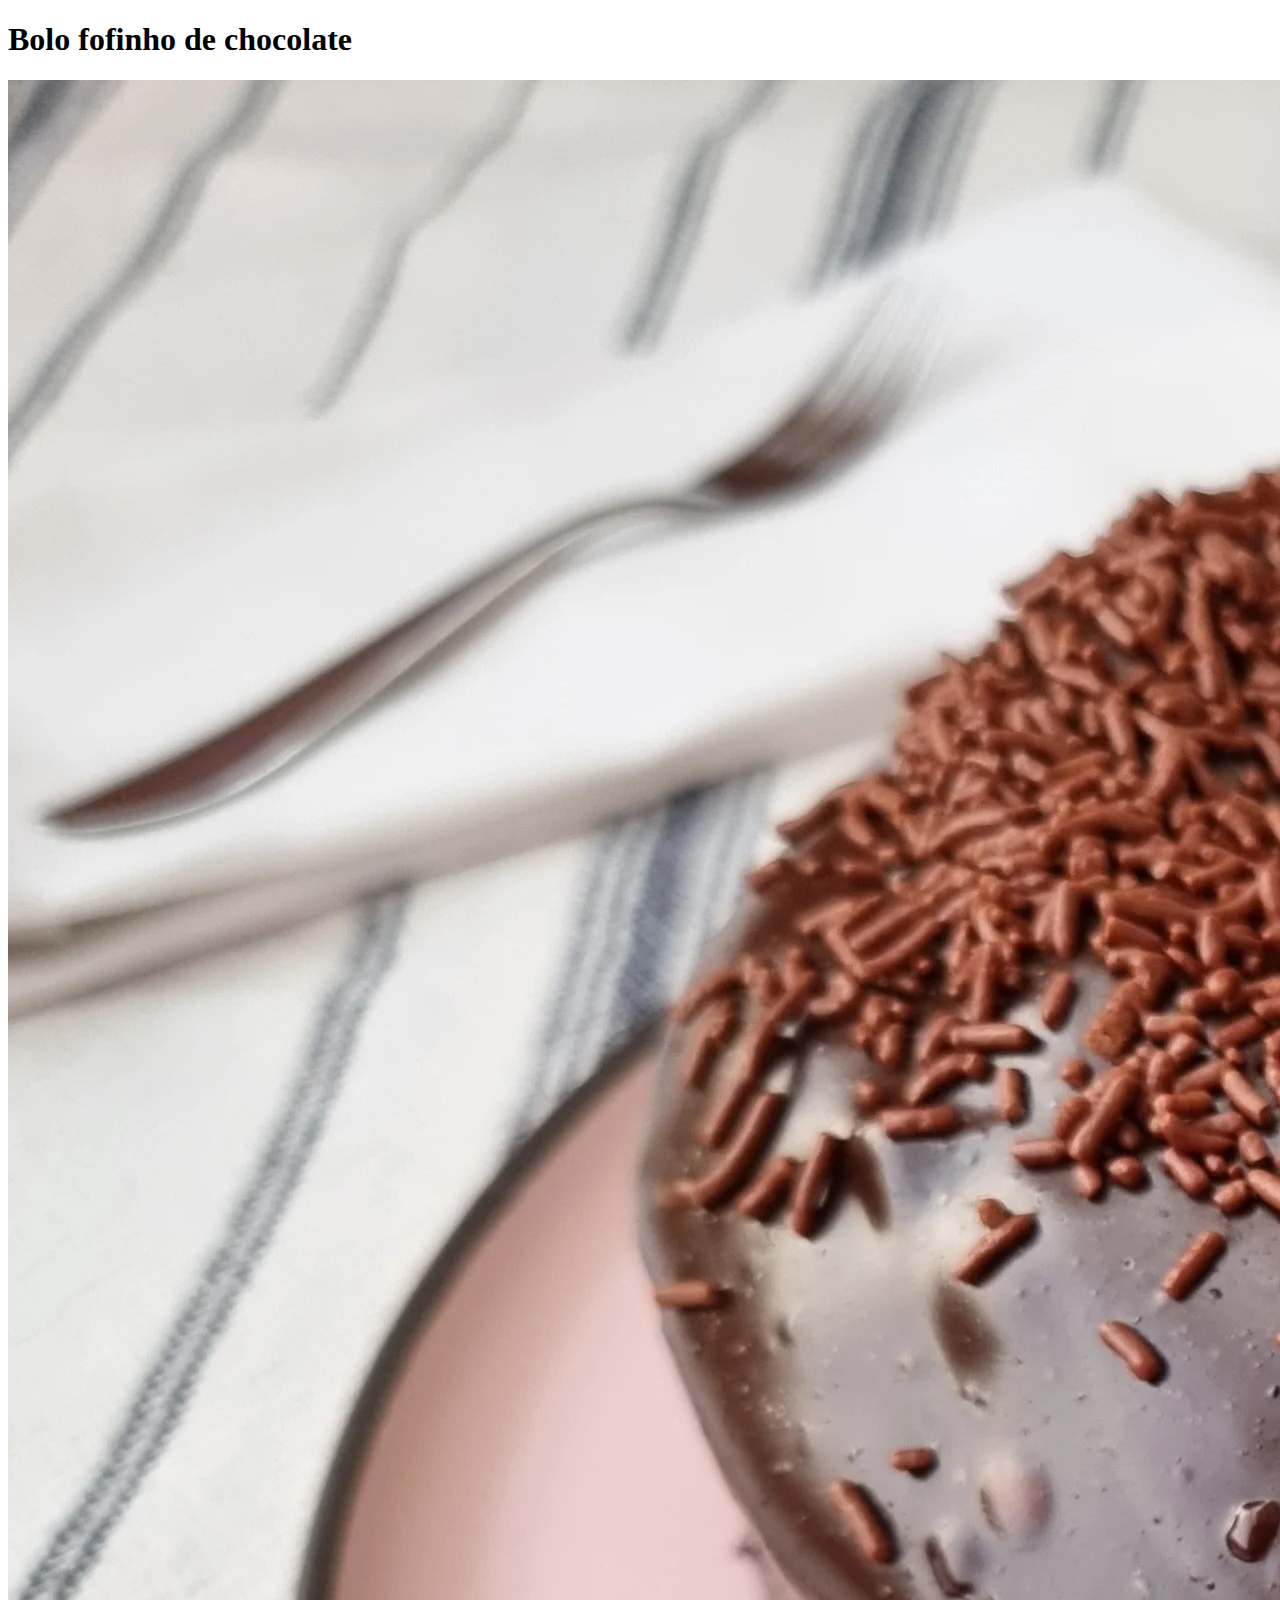
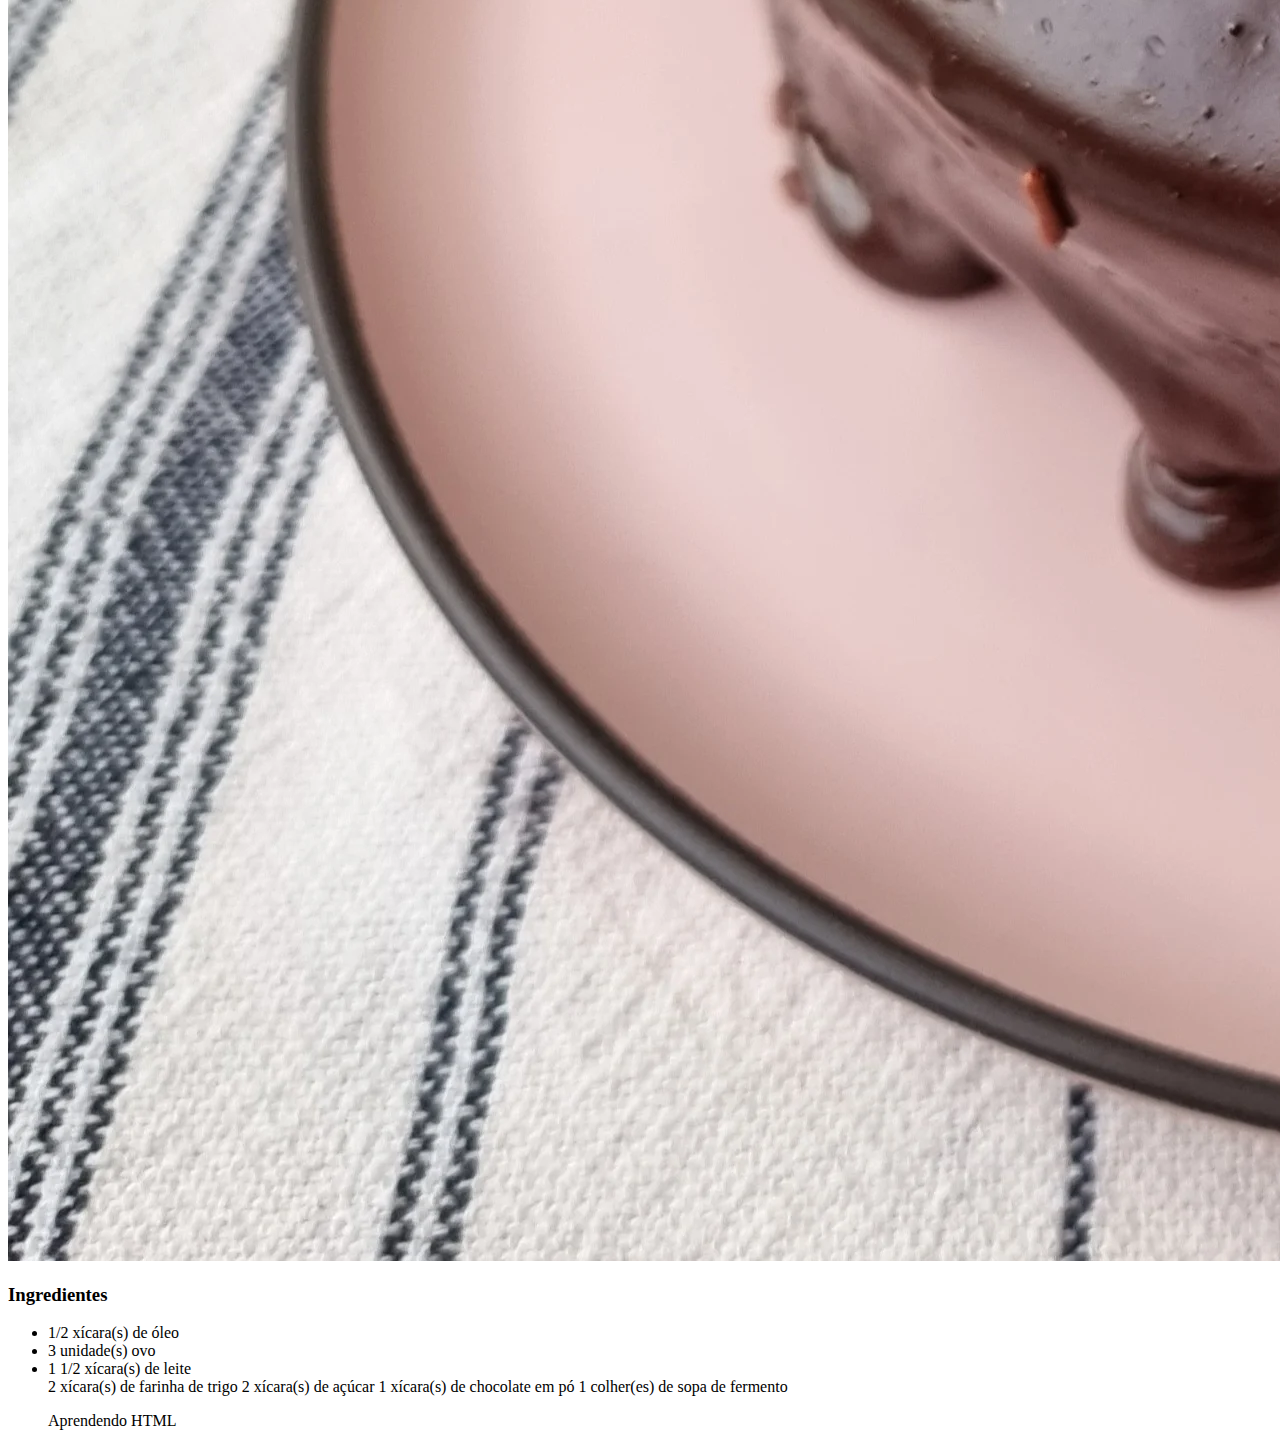
<file: index.html>
<!DOCTYPE html>
<html lang="pt-br">
<head>
    <meta charset="UTF-8">
    <meta name="viewport" content="width=device-width, initial-scale=1.0">
    <title>Minha página</title>
</head>
<body>
    <h1>Bolo fofinho de chocolate</h1>
    <img src="img/bolo-de-chocolate.jpg" alt="Bolo de chocolate fofinho">
    <h3>Ingredientes</h3>
    <ul>
        <li>1/2 xícara(s) de óleo</li>
        <li>3 unidade(s) ovo</li>
        <li>1 1/2 xícara(s) de leite</li>
   2 xícara(s) de farinha de trigo
            2 xícara(s) de açúcar
            1 xícara(s) de chocolate em pó
            1 colher(es) de sopa de fermento
  
    <p>Aprendendo HTML</p>
</body>
</html>
</file>
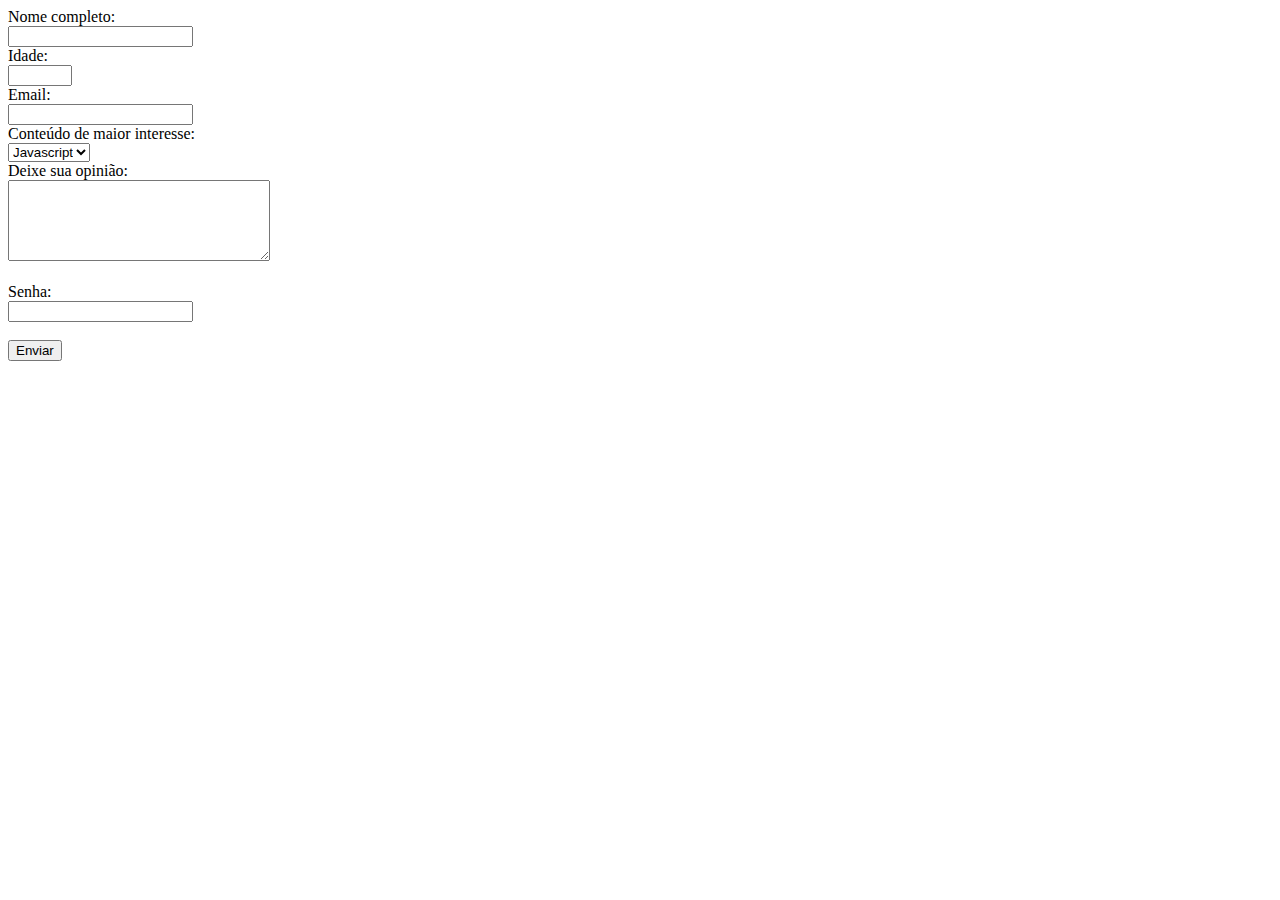
<file:  exemploform.html>
<!DOCTYPE html>
<html lang="pt-br">
<head>
    <meta charset="UTF-8">
    <meta name="viewport" content="width=device-width, initial-scale=1.0">
    <title>Document</title>
</head>
<body>
    <form>
        <label for="name">Nome completo:</label><br>
        <input type="text" id="name" name="name" required><br>
        <label for="age">Idade:</label><br>
        <input type="number" id="age" name="age" min="18" max="120" required><br>
        <label for="email">Email:</label><br>
        <input type="email" id="email" name="email" required><br>
        <label for="content">Conteúdo de maior interesse:</label><br>
        <select id="content" name="content">
            <option value="Javascript" selected>Javascript</option>
            <option value="CSS">CSS</option>
            <option value="HTML">HTML</option>
          </select><br>
        <label for="opiniao">Deixe sua opinião:</label><br>
        <textarea id="opiniao" name="opiniao" rows="5" cols="30"></textarea>
        <br><br>
        <label for="senha">Senha:</label><br>
        <input type="password" id="senha" name="senha" required >
        <br>
        <br>
        <input type="submit" value="Enviar">
    </form>
</body>
</html>
</file>
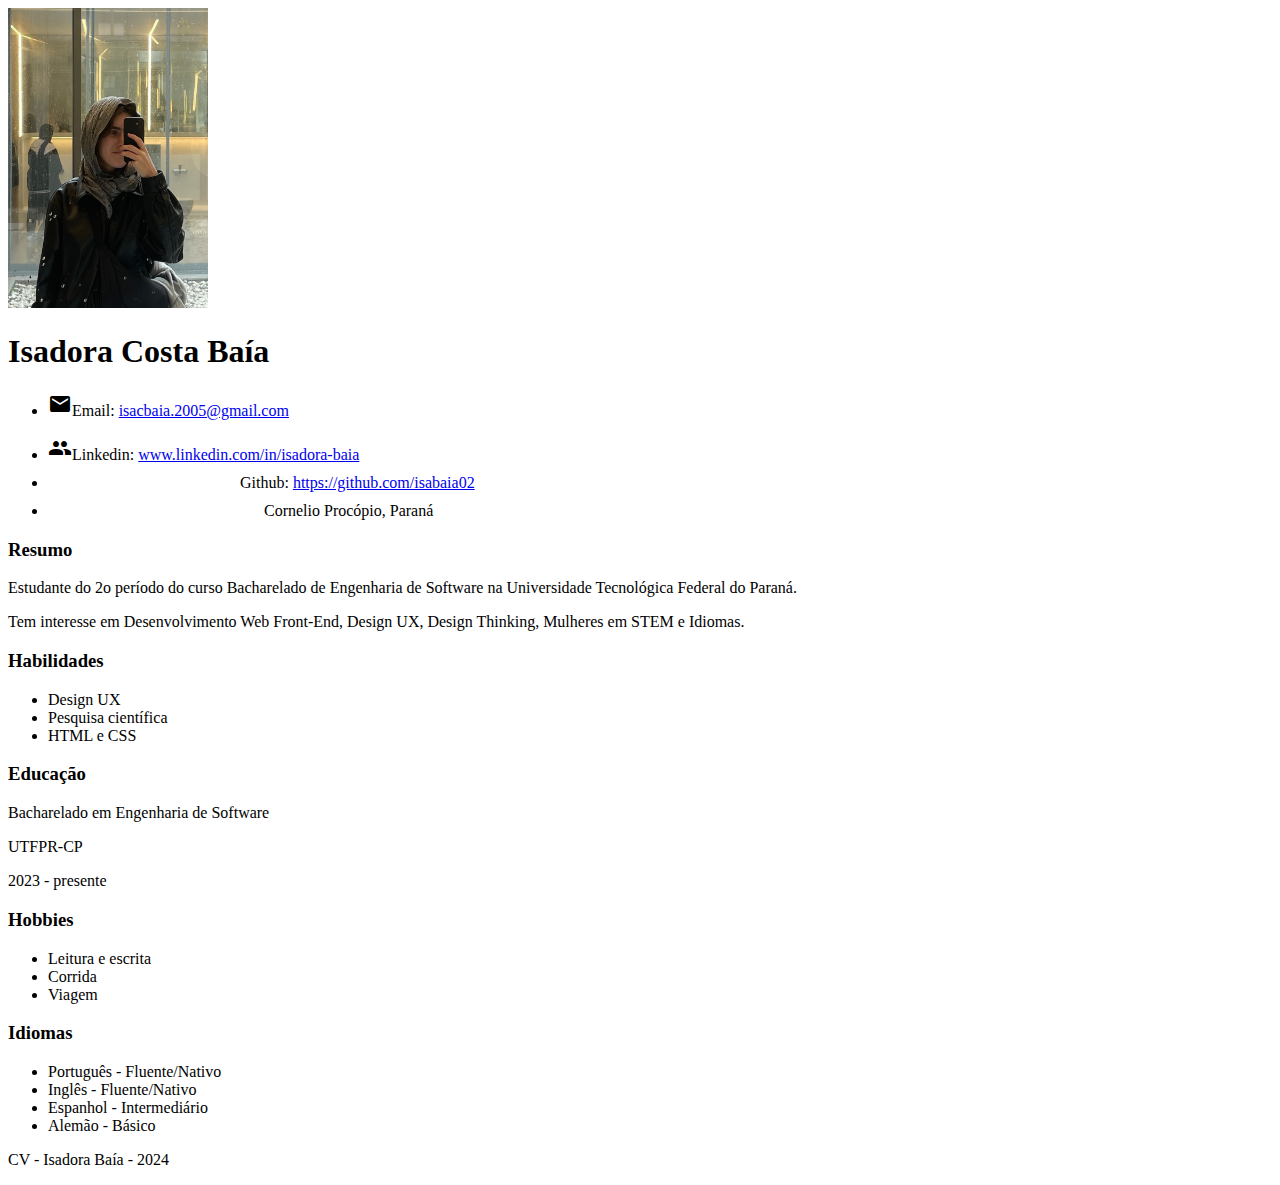
<file: cv.html>
<!DOCTYPE html>
<html lang="pt-br">
<head>
    <meta charset="UTF-8">
    <meta name="viewport" content="width=device-width, initial-scale=1.0">
    <link rel="stylesheet" href="https://fonts.googleapis.com/icon?family=Material+Icons">
    <title>CV</title>
</head>
<body>
    <header>
        <img src="img/IMG_3955.JPG" alt="Foto de perfil" width="200" height="300" >
        <h1>Isadora Costa Baía</h1>
        <ul>
            <li><i class="material-icons">mail</i>Email: <a href="mailto:isacbaia.2005@gmail.com">isacbaia.2005@gmail.com</a></p>
            <li><i class="material-icons">group</i>Linkedin: <a href="www.linkedin.com/in/isadora-baia">www.linkedin.com/in/isadora-baia</a></li>
            <li><i class="material-icons">terminal</i>Github: <a href="https://github.com/isabaia02">https://github.com/isabaia02</a></li>
            <li><i class="material-icons">apartment</i>Cornelio Procópio, Paraná</li>
        </ul>
    </header>
    
    <main>
        <section>
            <h3>Resumo</h3>
            <p>Estudante do 2o período do curso Bacharelado de Engenharia de Software na Universidade Tecnológica Federal do Paraná.</p>
            <p>Tem interesse em Desenvolvimento Web Front-End, Design UX, Design Thinking, Mulheres em STEM e Idiomas.</p>
        </section>
        <section> 
            <h3>Habilidades</h3>
            <ul>
                <li>Design UX</li>
                <li>Pesquisa científica</li>
                <li>HTML e CSS</li>
            </ul>
        </section>
        <section>
            <h3>Educação</h3>
            <p>Bacharelado em Engenharia de Software</p>
            <p>UTFPR-CP</p>
            <p>2023 - presente</p>
        </section>
        <section>
            <h3>Hobbies</h3>
            <ul>
                <li>Leitura e escrita</li>
                <li>Corrida</li>
                <li>Viagem</li>
            </ul>
        </section>
        <section>
            <h3>Idiomas</h3>
            <ul>
                <li>Português - Fluente/Nativo</li>
                <li>Inglês - Fluente/Nativo</li>
                <li>Espanhol - Intermediário</li>
                <li>Alemão - Básico</li>
            </ul>
        </section>
    </main>

    <footer>
        <p>CV - Isadora Baía - 2024</p>
    </footer>
</body>
</html>
</file>
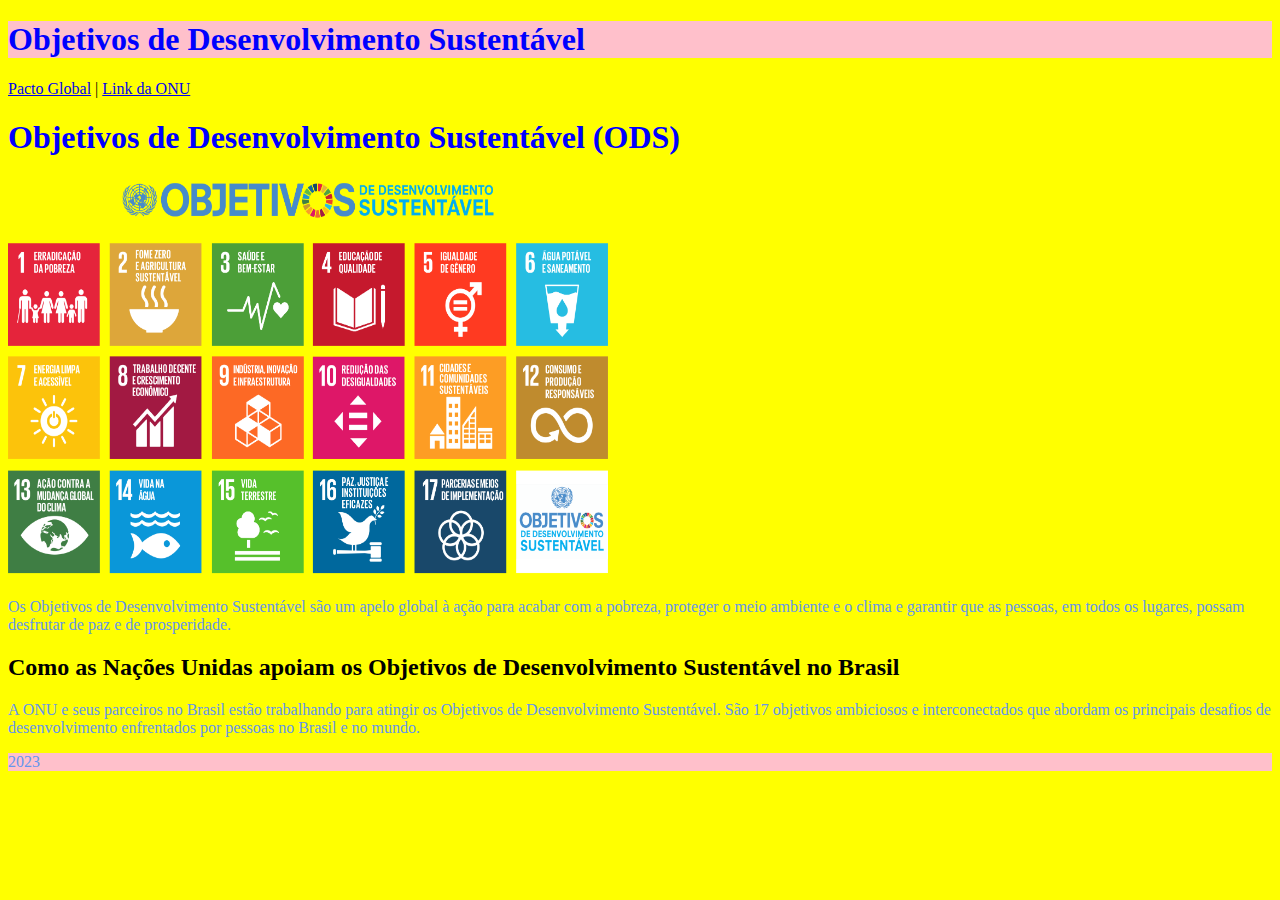
<file: projetos-web-css/exemplo1.html>
<!DOCTYPE html>
<html lang="pt-br">
<head>
    <meta charset="UTF-8">
    <meta name="viewport" content="width=device-width, initial-scale=1.0">
    <title>ODS</title>
    <link rel="stylesheet" href="css/style.css">
</head>
<body>
    <header>
        <h1>Objetivos de Desenvolvimento Sustentável</h1>
      </header>
      <nav>
        <a href="https://www.pactoglobal.org.br/ods" target="_blank">Pacto Global</a> |
        <a href="https://brasil.un.org/pt-br/sdgs" title="Site oficial do ONU">Link da ONU</a> 
      </nav>
      <section>
        <h1>Objetivos de Desenvolvimento Sustentável (ODS)</h1>
        <img src="figs/ods.png" alt="17 ODS" width="600" height="400" >
        <p>Os <span id="ods">Objetivos de Desenvolvimento Sustentável</span> são um apelo global à ação para acabar com a pobreza, proteger o meio ambiente e o clima e garantir que as pessoas, em todos os lugares, possam desfrutar de paz e de prosperidade.</p>
      </section>
      <article>
        <h2 class="desc">Como as Nações Unidas apoiam os Objetivos de Desenvolvimento Sustentável no Brasil</h2>
        <p>A <span id="sigla">ONU</span> e seus parceiros no Brasil estão trabalhando para atingir os Objetivos de Desenvolvimento Sustentável. São 17 objetivos ambiciosos e interconectados que abordam os principais desafios de desenvolvimento enfrentados por pessoas no Brasil e no mundo.</p>
      </article>
      <footer>
        <p>2023</p>
      </footer>
</body>
</html>
</file>
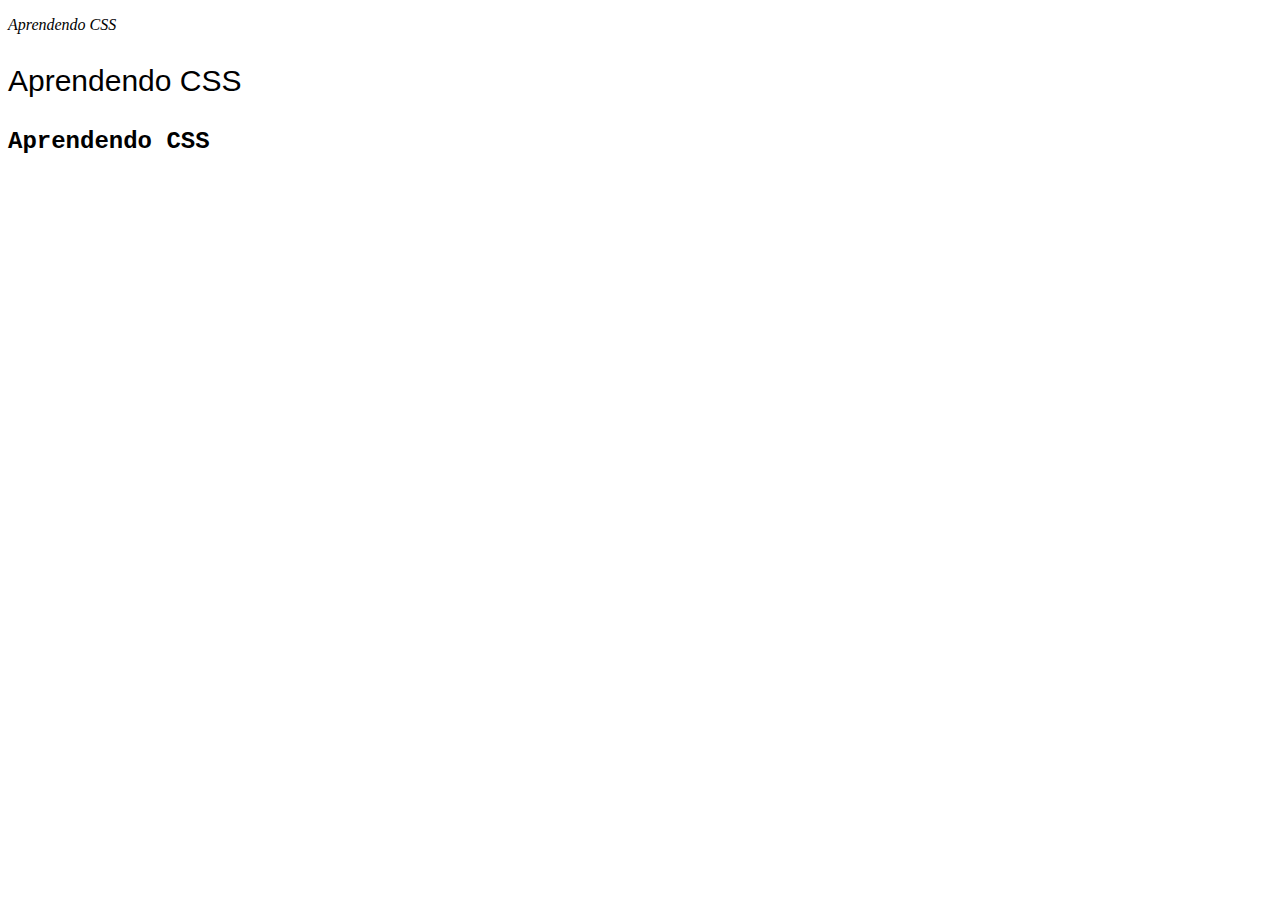
<file: projetos-web-css/exemplofonte.html>
<!DOCTYPE html>
<html lang="pt-br">
<head>
    <meta charset="UTF-8">
    <meta name="viewport" content="width=device-width, initial-scale=1.0">
    <title>Exemplos</title>
    <style>
        #fonte1{
            font-family: "Times New Roman", Times, serif;
            font-style: italic;
        }
        #fonte2{
            font-family: Arial, Helvetica, sans-serif;
            font-size: 30px;
        }
        #fonte3{
            font-family: 'Courier New', Courier, monospace;
            font-weight: bold;
            font-size: 150%;
        }
    </style>
</head>
<body>
    <p id="fonte1">Aprendendo CSS</p>
    <p id="fonte2">Aprendendo CSS</p>
    <p id="fonte3">Aprendendo CSS</p>
</body>
</html>
</file>
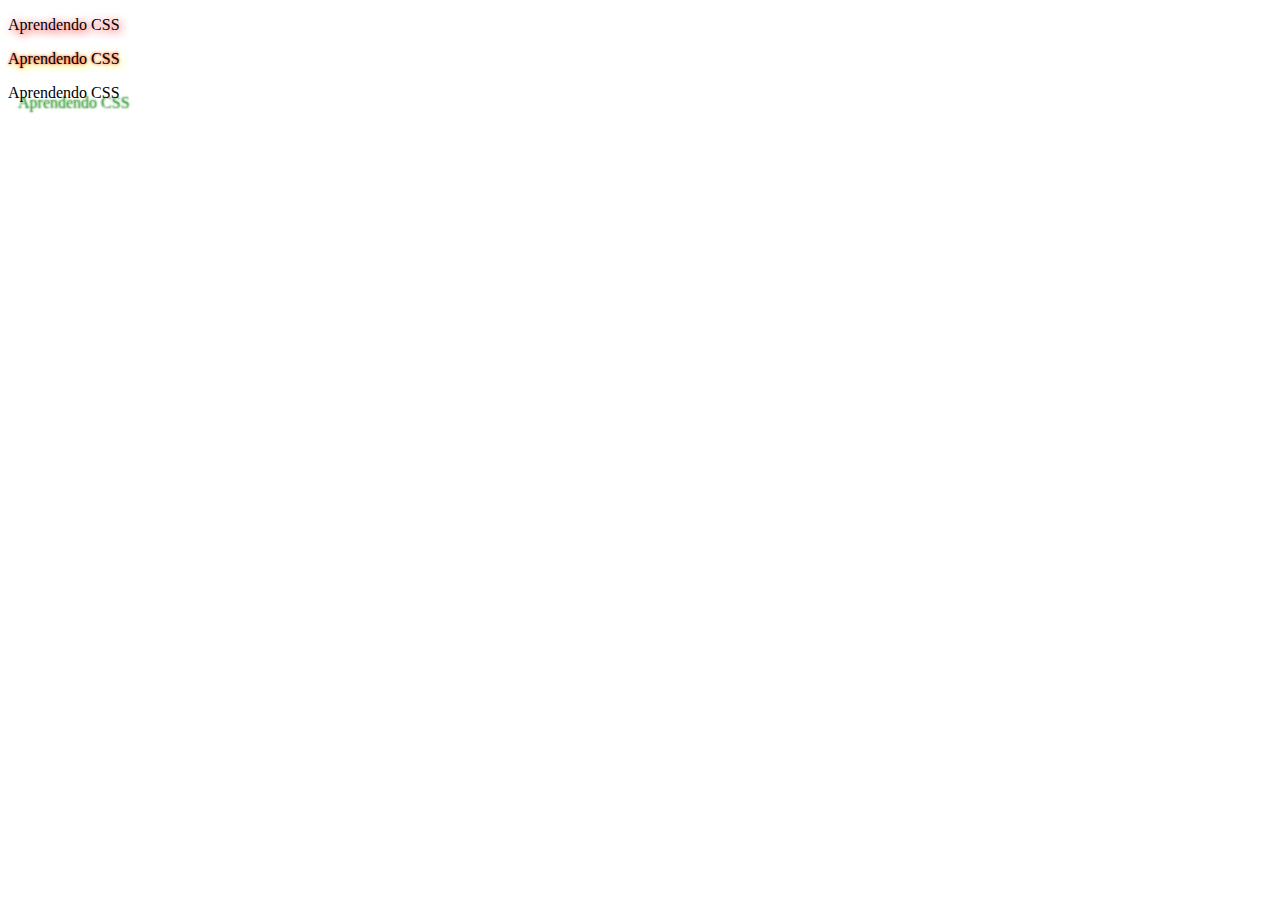
<file: projetos-web-css/exemploshadow.html>
<!DOCTYPE html>
<html lang="pt-br">
<head>
    <meta charset="UTF-8">
    <meta name="viewport" content="width=device-width, initial-scale=1.0">
    <title>Exemplos</title>
    <style>
        #sombra1{
            text-shadow: 2px 2px 8px red;
        }
        /*inserindo duas sombras, separadas por vírgula*/
        #sombra2{
            text-shadow: 0 0 3px red,
                         2px 2px 8px yellow;
        }
        #sombra3{
            text-shadow: 10px 10px 2px green;
        }
    </style>
</head>
<body>
    <p id="sombra1">Aprendendo CSS</p>
    <p id="sombra2">Aprendendo CSS</p>
    <p id="sombra3">Aprendendo CSS</p>
</body>
</html>
</file>
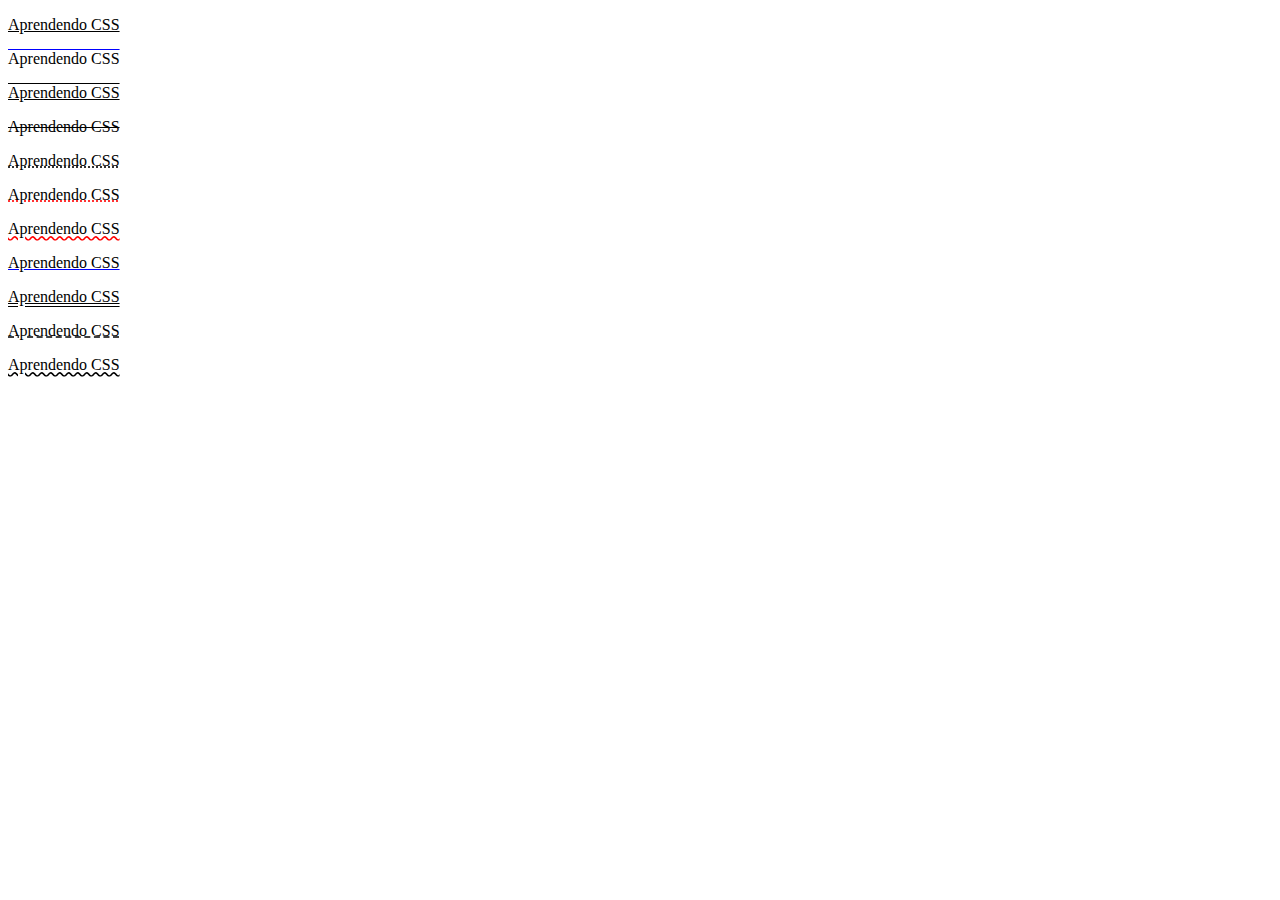
<file: projetos-web-css/exemplotextdecoration.html>
<!DOCTYPE html>
<html lang="pt-br">
<head>
    <meta charset="UTF-8">
    <meta name="viewport" content="width=device-width, initial-scale=1.0">
    <title>Exemplos</title>
    <style>
        #underline{
            text-decoration: underline;
        }
        #overlineblue{
            text-decoration: overline blue;
        }
        #underlineoverline{
            text-decoration: underline overline;
        }
        #linethrough{
            text-decoration: line-through;
        }
        #underlinedotted{
            text-decoration: underline dotted;
        }
        #underlinedottedred{
            text-decoration: underline dotted red;
        }
        #redwavyunderline{
            text-decoration: underline wavy red;
        }
        #underlinesolidblue{
            text-decoration: underline solid blue;
        }
        #underlinedouble{
            text-decoration: underline double;
        }
        #underlinedashed{
            text-decoration: underline dashed;
        }
        #underlinewavy{
            text-decoration: underline wavy;
        }

    </style>
</head>
<body>
    <p id="underline">Aprendendo CSS</p>
    <p id="overlineblue">Aprendendo CSS</p>
    <p id="underlineoverline">Aprendendo CSS</p>
    <p id="linethrough">Aprendendo CSS</p>
    <p id="underlinedotted">Aprendendo CSS</p>
    <p id="underlinedottedred">Aprendendo CSS</p>
    <p id="redwavyunderline">Aprendendo CSS</p>
    <p id="underlinesolidblue">Aprendendo CSS</p>
    <p id="underlinedouble">Aprendendo CSS</p>
    <p id="underlinedashed">Aprendendo CSS</p>
    <p id="underlinewavy">Aprendendo CSS</p>
</body>
</html>
</file>
<file: projetos-web-css/css/style.css>
body{
    background-color: yellow;
}

header{
    background-color: pink;
}

footer{
    background-color: pink;
}

h1{
    color: blue;
    }

p{
    color:cornflowerblue
}
</file>
